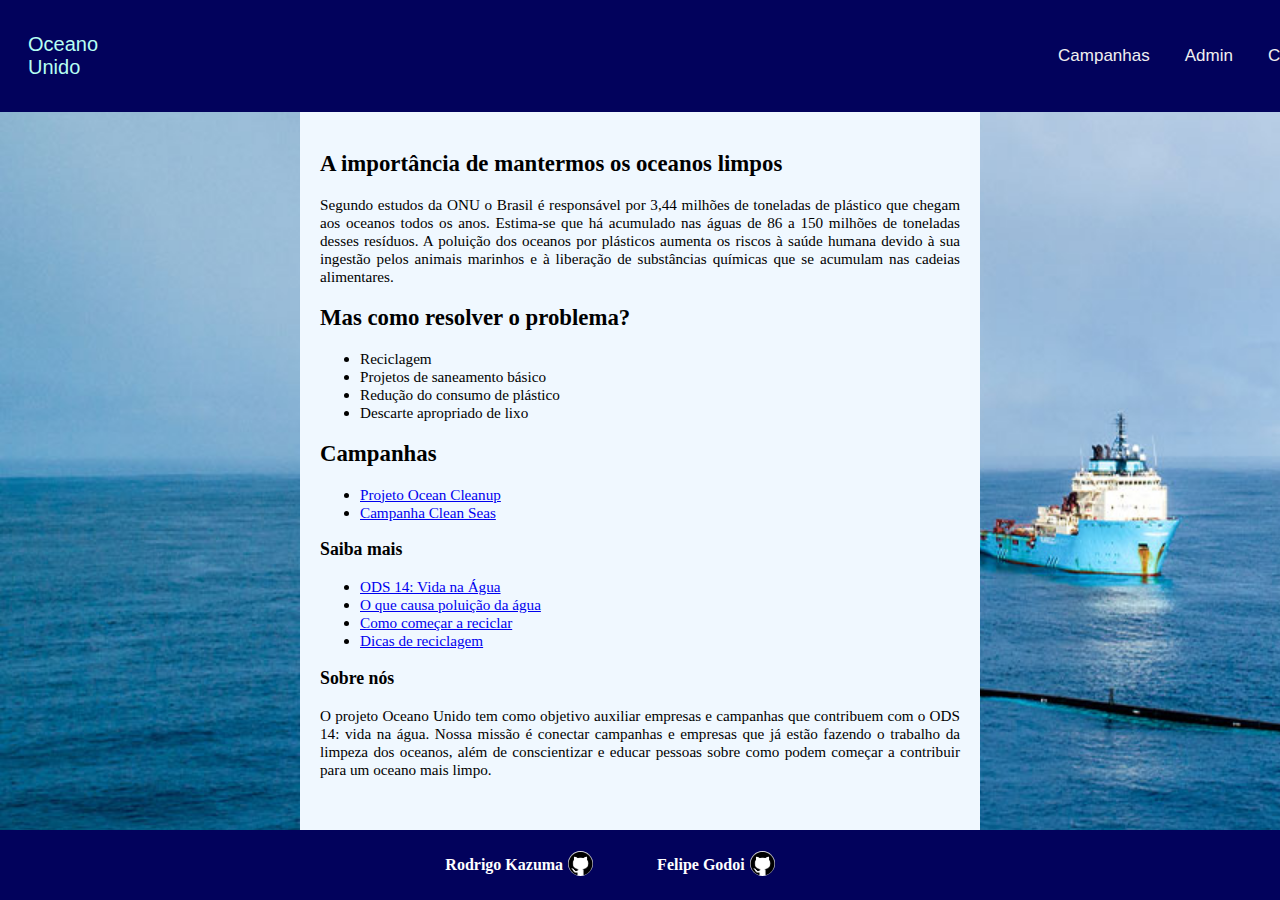
<file: index.html>
<!DOCTYPE html>
<html lang="pt-br">

<head>
  <meta charset="UTF-8">
  <meta name="viewport" content="width=device-width, initial-scale=1.0">
  <title>Projeto Oceano Unido</title>
  <link rel="stylesheet" href="homepage.css">
</head>

<body>
  <header>
    <div class="container">
      <div class="logo"><p>Oceano Unido</p></div>
      <div class="menu"> 
       <nav>
        <a href="#campanhas">Campanhas</a>
        <a href="admin.html">Admin</a>
        <a href="Cadastro.html">Cadastro</a>
        <a href="Login.html">Login</a>
       </nav>
      </div>
    </div> 
  </header>

<div id="main"> 
    <h2>A importância de mantermos os oceanos limpos</h2>
    <p>
      Segundo estudos da ONU o Brasil é responsável por 3,44 milhões de toneladas de plástico que chegam aos oceanos todos os anos.
      Estima-se que há acumulado nas águas de 86 a 150 milhões de toneladas desses resíduos. A poluição dos oceanos por plásticos aumenta os riscos
      à saúde humana devido à sua ingestão pelos animais marinhos e à liberação de substâncias químicas que se acumulam nas cadeias alimentares.
    </p>
  <section>
    <h2>Mas como resolver o problema?</h2>    
    <ul>
      <li>Reciclagem</li>
      <li>Projetos de saneamento básico</li>
      <li>Redução do consumo de plástico</li>
      <li>Descarte apropriado de lixo</li>
    </ul>
  </section>
  <section>
    <h2 id="campanhas">Campanhas</h2>
    <nav>
      <ul>
        <li><a href="https://theoceancleanup.com">Projeto Ocean Cleanup</a></li>
        <li><a href="https://www.unep.org/pt-br/noticias-e-reportagens/reportagem/campanha-mares-limpos-promove-o-direito-um-meio-ambiente-saudavel#:~:text=A%20campanha%20visa%20quebrar%20o,cursos%20d%27água%20e%20oceanos.">Campanha Clean Seas</a></li>
      </ul>
    </nav>
  </section>
  <nav>
    <h3>Saiba mais</h3>
  <ul>
    <li><a href="https://brasil.un.org/pt-br/sdgs/14">ODS 14: Vida na Água</a></li>
    <li><a href="https://www.iberdrola.com/sustentabilidade/poluicao-da-agua#:~:text=Os%20principais%20poluentes%20da%20água,hídrica%20é%20invisível%20muitas%20vezes.">O que causa poluição da água</a></li>
    <li><a href="https://institucional.ifood.com.br/noticias/como-reciclar-mais/">Como começar a reciclar</a></li>
    <li><a href="https://www.ecycle.com.br/reciclar/">Dicas de reciclagem</a></li>
  </ul>
  </nav>

  <section>
    <h3>Sobre nós</h3>
    <p>
      O projeto Oceano Unido tem como objetivo auxiliar empresas e campanhas que contribuem com o ODS 14: vida na água.
      Nossa missão é conectar campanhas e empresas que já estão fazendo o trabalho da limpeza dos oceanos, além de conscientizar
      e educar pessoas sobre como podem começar a contribuir
      para um oceano mais limpo.
    </p> 
  </section>
</div>  
  <footer class="footer">
      <div class="github-link">
        <p>Rodrigo Kazuma</p>
        <div class="buttons">
          <a href="https://github.com/RodrigoTK12" target="_blank">
            <img src="GitHub.png" alt="GitHub">
          </a>
        </div>
      </div>

      <div class="github-link">
        <p>Felipe Godoi</p>
        <div class="buttons">
          <a href="https://github.com/FelipeGodoi12" target="_blank">
            <img src="GitHub.png" alt="GitHub">
          </a>
        </div>
      </div>
  </footer>
</body>

</html>
</file>
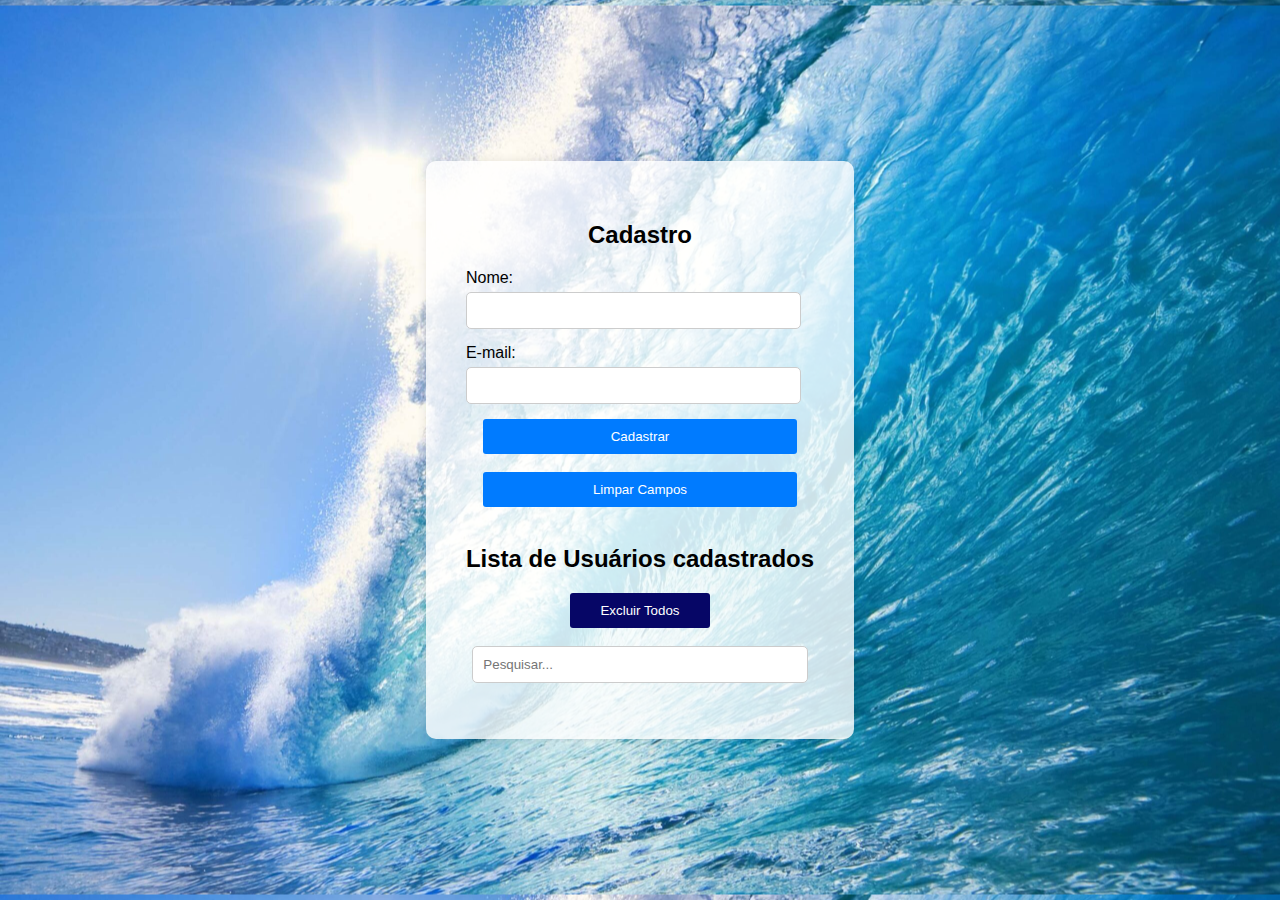
<file: admin.html>
<!DOCTYPE html>
<html lang="en">
<head>
    <meta charset="UTF-8">
    <meta name="viewport" content="width=device-width, initial-scale=1.0">
    <title>Página de Cadastro</title>
    <link rel="stylesheet" href="styles.css">
</head>
<body>
    <div class="container">
        <h2>Cadastro</h2>
        <form id="form">
            <div class="form-group">
                <label for="name">Nome:</label>
                <input type="text" id="name" name="name" required>
            </div>
            <div class="form-group">
                <label for="email">E-mail:</label>
                <input type="email" id="email" name="email" required>
            </div>          
            <button type="submit">Cadastrar</button><br><br> 
            <button id="clear">Limpar Campos</button><br><br>
        </form>

        <h2>Lista de Usuários cadastrados</h2>
        <button id="clearAll" >Excluir Todos</button><br><br>
        <input type="text" id="busca" placeholder="Pesquisar...">
        <ul id="lista"></ul>
        
    </div>
    <script src="admin.js"></script>
</body>
</html>
</file>
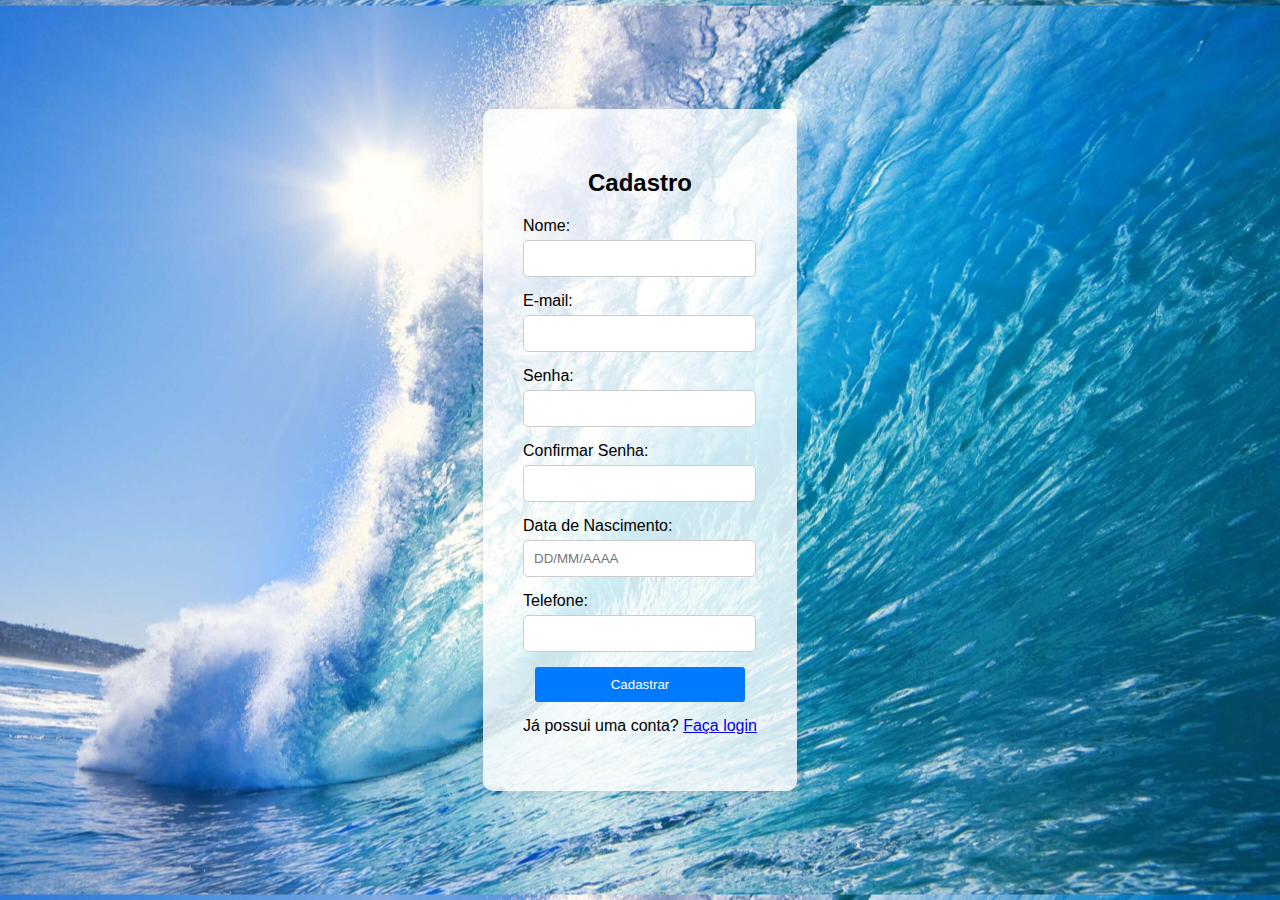
<file: Cadastro.html>
<!DOCTYPE html>
<html lang="en">
<head>
    <meta charset="UTF-8">
    <meta name="viewport" content="width=device-width, initial-scale=1.0">
    <title>Página de Cadastro</title>
    <link rel="stylesheet" href="styles.css">
</head>
<body>
    <div class="container">
        <h2>Cadastro</h2>
        <form action="index.html">
            <div class="form-group">
                <label for="name">Nome:</label>
                <input type="text" id="name" name="name" required>
            </div>
            <div class="form-group">
                <label for="email">E-mail:</label>
                <input type="email" id="email" name="email" required>
            </div>
            <div class="form-group">
                <label for="password">Senha:</label>
                <input type="password" id="password" name="password" required>
            </div>
            <div class="form-group">
                <label for="confirm-password">Confirmar Senha:</label>
                <input type="password" id="confirm-password" name="confirm-password" required>
            </div>
            <div class="form-group">
                <label for="birthdate">Data de Nascimento:</label>
                <input type="text" id="birthdate" name="birthdate" pattern="[0-9]{2}/[0-9]{2}/[0-9]{4}" placeholder="DD/MM/AAAA" title="Formato válido: DD/MM/AAAA" required>
            </div>            
            <div class="form-group">
                <label for="phone">Telefone:</label>
                <input type="tel" id="phone" name="phone" pattern="[0-9]+" title="Por favor, insira apenas números" required>
            </div>
            <button type="submit">Cadastrar</button>
        </form>
        <p>Já possui uma conta? <a href="Login.html">Faça login</a></p>
    </div>
</body>
</html>
</file>
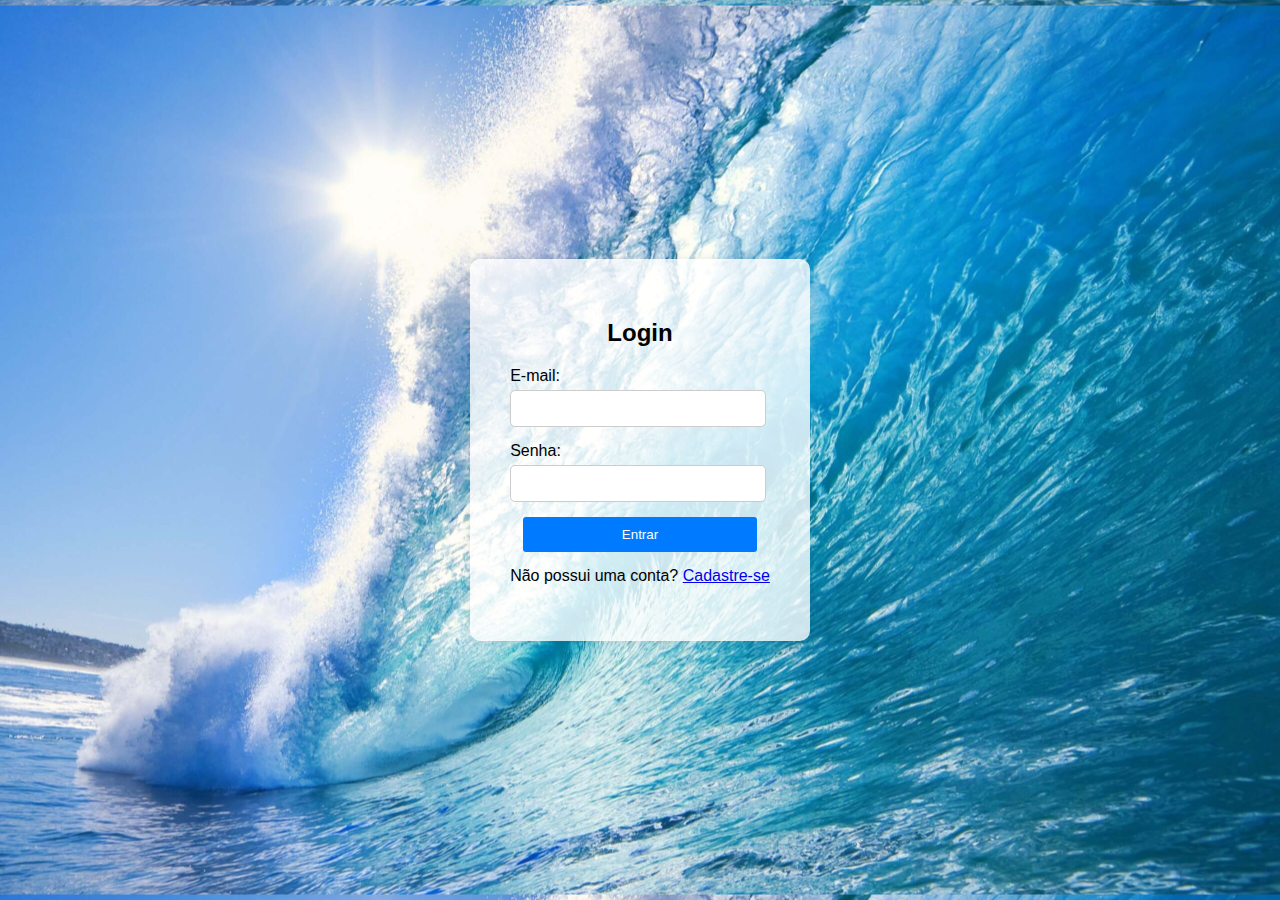
<file: Login.html>
<!DOCTYPE html>
<html lang="en">
<head>
    <meta charset="UTF-8">
    <meta name="viewport" content="width=device-width, initial-scale=1.0">
    <title>Página de Login</title>
    <link rel="stylesheet" href="styles.css">
</head>
<body>
    <div class="container">
        <h2>Login</h2>
        <form action="index.html">
            <div class="form-group">
                <label for="email">E-mail:</label>
                <input type="email" id="email" name="email" required>
            </div>
            <div class="form-group">
                <label for="password">Senha:</label>
                <input type="password" id="password" name="password" required>
            </div>
            <button type="submit">Entrar</button>
        </form>
        <p>Não possui uma conta? <a href="Cadastro.html">Cadastre-se</a></p>
    </div>
</body>
</html>
</file>
<file: homepage.css>
body {
    margin: 0;
    background-image: url('Cleanup.jpg');
    background-size: cover;
    display: flex;
    flex-direction: column;
    min-height: 100vh;
}

#main {
    flex: 1;
    font-family: Georgia, 'Times New Roman', Times, serif;
    font-size: 95%;
    margin: 0px auto;
    max-width: 50%;
    text-align: justify;
    background-color: AliceBlue;
    padding: 20px;
}

.container{
    display: flex;
    align-items: center;
    margin: 0 auto;
}
header{
    background-color: rgb(2, 2, 92);
    width: 100%;
    margin: 0;
    padding: 8px;
    font-family: 'Franklin Gothic Medium', 'Arial Narrow', Arial, sans-serif;
}
.menu {
    background-color: rgb(2, 2, 92);
    width: 50%;
    display: flex;
    align-items: center;
    padding-left: 75%;
}

.menu nav {
    display: flex;
    gap: 35px;
}

.menu nav a {
    color: #F0F0F0;
    text-decoration: none;
    font-size: 17px;
}

.logo {
    padding: 5px 0;
    padding-left: 20px;
    color: #b7fff3;
    font-size: 20px;
    width: 20%;
}

.footer {
    position: fixed;
    bottom: 0;
    width: 100%;
    background-color: rgb(2, 2, 92);
    color: white;
    text-align: center;
    padding: 10px 0;
}

.github-link {
    display: inline-flex;
    align-items: center;
    margin-right: 55px;
}

.github-link img {
    width: 25px;
    height: auto;
    border-radius: 50%;
    margin-right: 5px;
}

.github-link p {
    font-weight: bold;
    margin-right: 5px
}
</file>
<file: styles.css>
body {
    font-family: Arial, sans-serif;
    background-image: url('Oceano_Background.jpg');
    background-size: 100%;
    background-position: center;
    margin: 0;
    display: flex;
    justify-content: center;
    align-items: center;
    height: 100vh;
}
/* Excluir todos */
#clearAll {
    background-color: rgb(6, 6, 102);
    width: 40%;
    padding: 10px;
}

#clearAll:hover{
    background-color: rgb(10, 3, 36);
}
/* Excluir individual */
.delete {
    background-color: #800000;
    padding: 10px;
    width: 45%;
    margin-top: 9px;
    margin-bottom: 12px;
}    

.delete:hover {
    background-color: rgb(192, 7, 7);
}

.container {
    background-color: rgba(255, 255, 255, 0.8); 
    padding: 40px;
    border-radius: 10px;
    box-shadow: 0px 0px 10px rgba(0, 0, 0, 0.1);
    text-align: center;
}

form {
    margin-top: 20px;
}

.form-group {
    margin-bottom: 15px;
    text-align: left;
}

label {
    display: block;
    margin-bottom: 5px;
}

input {
    width: 90%;
    padding: 10px;
    border-radius: 5px;
    border: 1px solid #ccc;
}

button {
    width: 90%;
    padding: 10px;
    background-color: #007bff;
    color: #fff;
    border: none;
    border-radius: 3px;
    cursor: pointer;
    transition: background-color 0.3s ease;
}

button:hover {
    background-color: #0056b3;
}

p {
    margin-top: 15px;
}
</file>
